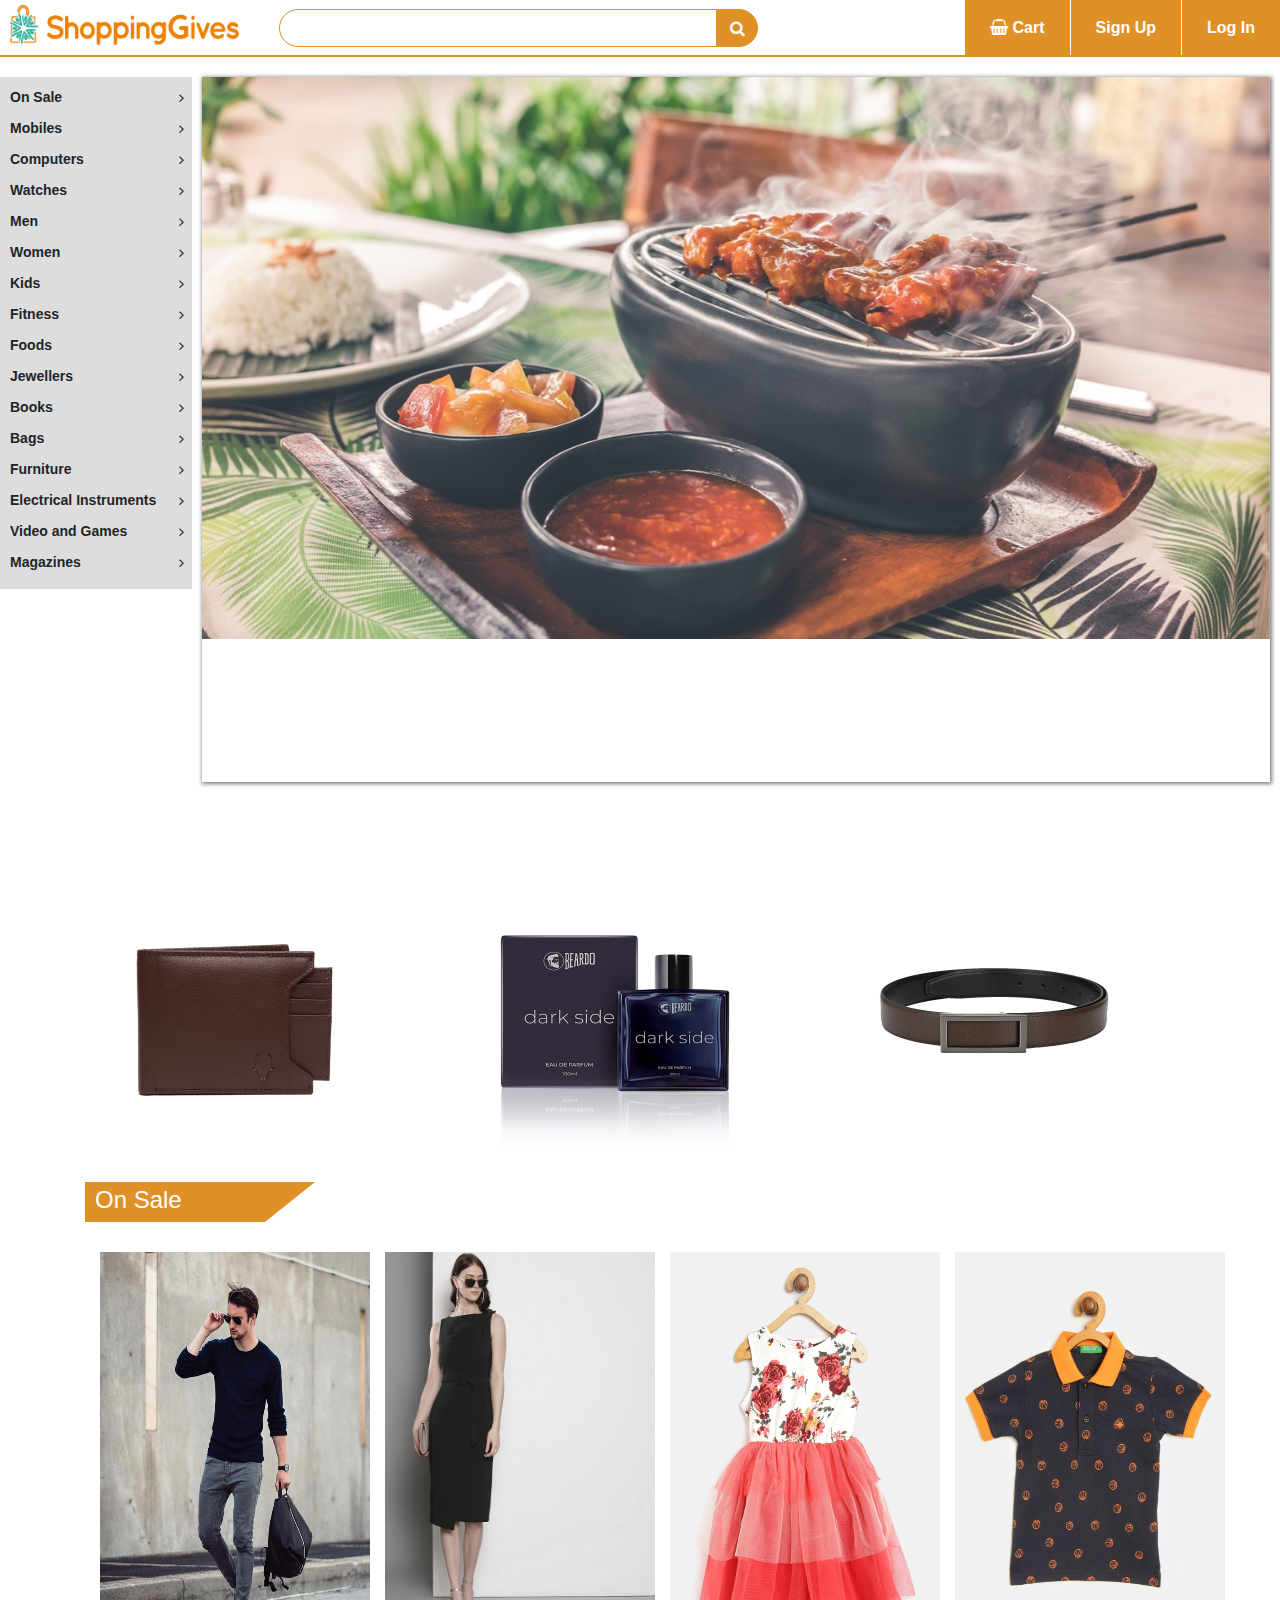
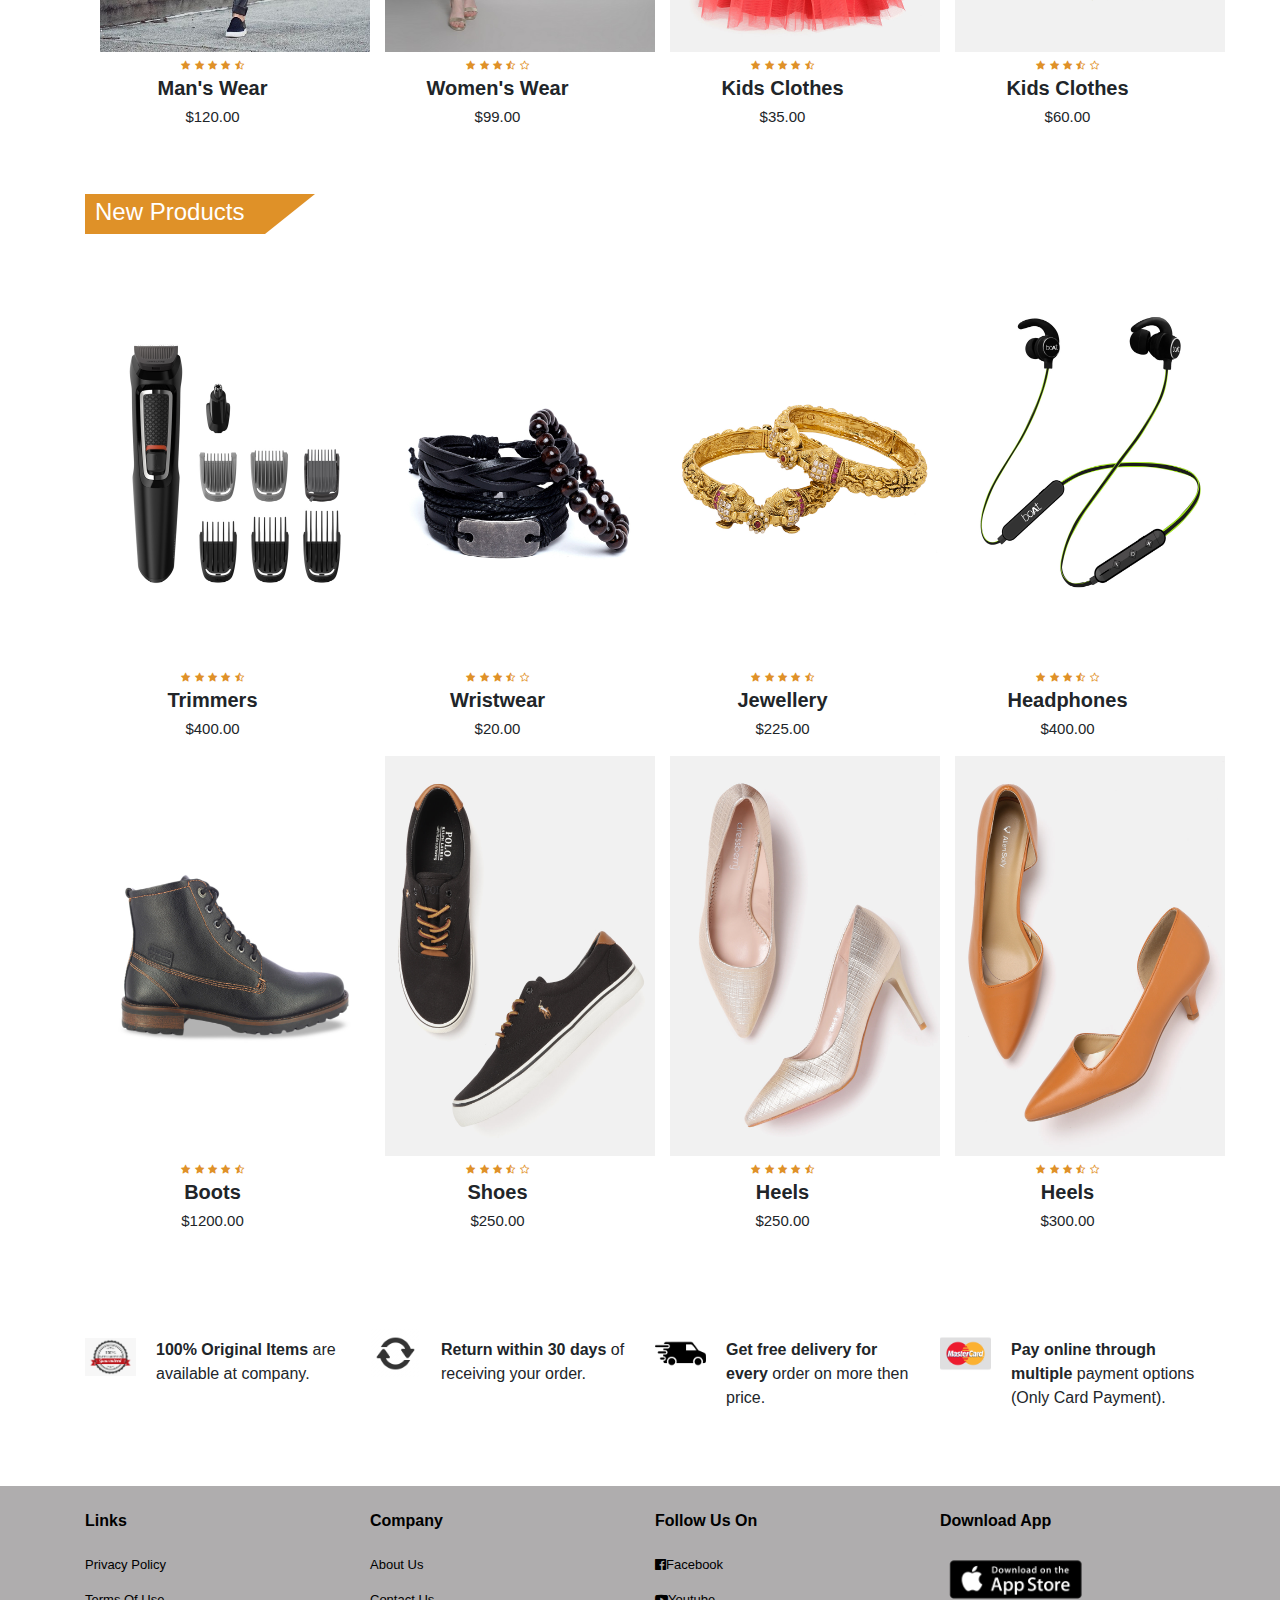
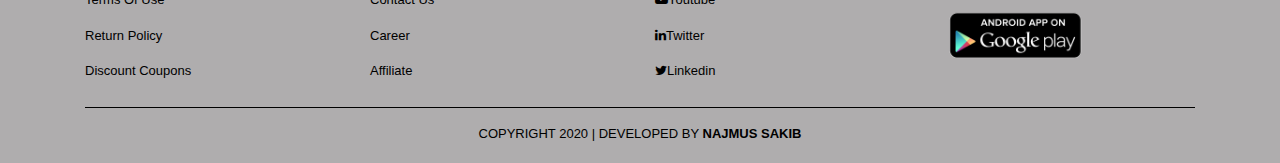
<file: index.html>
<!DOCTYPE html>
<html lang="en">
<head>
   <!-- Required Meta Tags -->
    <meta charset="UTF-8">
    <meta http-equiv="X-UA-Compatible" content="ie=edge">
    <meta name="viweport" content="width=device-width, initial-scale=1.0">
   <!-- title -->
    <title>E-Commerce Site</title>
   <!-- CSS -->
   <link rel="stylesheet" href="style.css">
   <link rel="stylesheet" href="https://stackpath.bootstrapcdn.com/bootstrap/4.4.1/css/bootstrap.min.css" integrity="sha384-Vkoo8x4CGsO3+Hhxv8T/Q5PaXtkKtu6ug5TOeNV6gBiFeWPGFN9MuhOf23Q9Ifjh" crossorigin="anonymous">
   <link rel="stylesheet" href="https://stackpath.bootstrapcdn.com/font-awesome/4.7.0/css/font-awesome.min.css">
</head>
<body>
<!-- Start Header Section -->
<div class="top-nav-bar">
    <div class="search-box">
       <i class="fa fa-bars" id="menu-btn" onclick="openmenu()"></i>
       <i class="fa fa-times" id="close-btn" onclick="closemenu()"></i>
        <img src="img/sho.png" alt="logo" class="logo">
        <input type="text" class="form-control">
        <span class="input-group-text"><i class="fa fa-search"></i></span>
    </div>
    <div class="menu-bar">
        <ul>
            <li><a href="#"><i class="fa fa-shopping-basket"></i>Cart</a></li>
            <li><a href="#">Sign Up</a></li>
            <li><a href="#">Log In</a></li>
        </ul>
    </div>
</div>

<section class="header">
    <div class="side-menu" id="side-menu">
        <ul>
            <li>On Sale<i class="fa fa-angle-right"></i>
            <ul>
                <li>Sub Menu-1</li>
                <li>Sub Menu-1</li>
                <li>Sub Menu-1</li>
                <li>Sub Menu-1</li>
            </ul>
            </li>
            <li>Mobiles<i class="fa fa-angle-right"></i>
            <ul>
                <li>Sub Menu-2</li>
                <li>Sub Menu-2</li>
                <li>Sub Menu-2</li>
                <li>Sub Menu-2</li>
                <li>Sub Menu-2</li>
                <li>Sub Menu-2</li>
                <li>Sub Menu-2</li>
                <li>Sub Menu-2</li>
                <li>Sub Menu-2</li>
                <li>Sub Menu-2</li>
                <li>Sub Menu-2</li>
                <li>Sub Menu-2</li>
                <li>Sub Menu-2</li>
                <li>Sub Menu-2</li>
                <li>Sub Menu-2</li>
            </ul>
            </li>
            <li>Computers<i class="fa fa-angle-right"></i>
            <ul>
                <li>Sub Menu-3</li>
                <li>Sub Menu-3</li>
                <li>Sub Menu-3</li>
                <li>Sub Menu-3</li>
                <li>Sub Menu-3</li>
                <li>Sub Menu-3</li>
                <li>Sub Menu-3</li>
                <li>Sub Menu-3</li>
                <li>Sub Menu-3</li>
                <li>Sub Menu-3</li>
                <li>Sub Menu-3</li>
            </ul>
            </li>
            <li>Watches<i class="fa fa-angle-right"></i>
            <ul>
                <li>Sub Menu-4</li>
                <li>Sub Menu-4</li>
                <li>Sub Menu-4</li>
                <li>Sub Menu-4</li>
                <li>Sub Menu-4</li>
                <li>Sub Menu-4</li>
                <li>Sub Menu-4</li>
                <li>Sub Menu-4</li>
                <li>Sub Menu-4</li>
                <li>Sub Menu-4</li>
                <li>Sub Menu-4</li>
                <li>Sub Menu-4</li>
            </ul>
            </li>
            <li>Men<i class="fa fa-angle-right"></i>
            <ul>
                <li>Sub Menu-5</li>
                <li>Sub Menu-5</li>
                <li>Sub Menu-5</li>
                <li>Sub Menu-5</li>
                <li>Sub Menu-5</li>
                <li>Sub Menu-5</li>
            </ul>
            </li>
            <li>Women<i class="fa fa-angle-right"></i>
            <ul>
                <li>Sub Menu-6</li>
                <li>Sub Menu-6</li>
                <li>Sub Menu-6</li>
                <li>Sub Menu-6</li>
                <li>Sub Menu-6</li>
            </ul>
            </li>
            <li>Kids<i class="fa fa-angle-right"></i>
            <ul>
                <li>Sub Menu-7</li>
                <li>Sub Menu-7</li>
                <li>Sub Menu-7</li>
                <li>Sub Menu-7</li>
                <li>Sub Menu-7</li>
                <li>Sub Menu-7</li>
                <li>Sub Menu-7</li>
                <li>Sub Menu-7</li>
                <li>Sub Menu-7</li>
                <li>Sub Menu-7</li>
                <li>Sub Menu-7</li>
                <li>Sub Menu-7</li>
                <li>Sub Menu-7</li>
                <li>Sub Menu-7</li>
                <li>Sub Menu-7</li>
            </ul>
            </li>
             <li>Fitness<i class="fa fa-angle-right"></i>
            <ul>
                <li>Sub Menu-8</li>
                <li>Sub Menu-8</li>
                <li>Sub Menu-8</li>
            </ul>
            </li>
             <li>Foods<i class="fa fa-angle-right"></i>
            <ul>
                <li>Sub Menu-9</li>
                <li>Sub Menu-9</li>
                <li>Sub Menu-9</li>
                <li>Sub Menu-9</li>
                <li>Sub Menu-9</li>
                <li>Sub Menu-9</li>
                <li>Sub Menu-9</li>
                <li>Sub Menu-9</li>
            </ul>
            </li>
            <li>Jewellers<i class="fa fa-angle-right"></i>
            <ul>
                <li>Sub Menu-10</li>
                <li>Sub Menu-10</li>
                <li>Sub Menu-10</li>
                <li>Sub Menu-10</li>
                <li>Sub Menu-10</li>
                <li>Sub Menu-10</li>
            </ul>
            </li>
            <li>Books<i class="fa fa-angle-right"></i>
            <ul>
                <li>Sub Menu-11</li>
                <li>Sub Menu-11</li>
                <li>Sub Menu-11</li>
                <li>Sub Menu-11</li>
            </ul>
            </li>
            <li>Bags<i class="fa fa-angle-right"></i>
            <ul>
                <li>Sub Menu-12</li>
                <li>Sub Menu-12</li>
                <li>Sub Menu-12</li>
                <li>Sub Menu-12</li>
            </ul>
            </li>
            <li>Furniture<i class="fa fa-angle-right"></i>
            <ul>
                <li>Sub Menu-13</li>
                <li>Sub Menu-13</li>
                <li>Sub Menu-13</li>
                <li>Sub Menu-13</li>
                <li>Sub Menu-13</li>
                <li>Sub Menu-13</li>
                <li>Sub Menu-13</li>
                <li>Sub Menu-13</li>
                <li>Sub Menu-13</li>
                <li>Sub Menu-13</li>
                <li>Sub Menu-13</li>
                <li>Sub Menu-13</li>
            </ul>
            </li>
            <li>Electrical Instruments<i class="fa fa-angle-right"></i>
            <ul>
                <li>Sub Menu-14</li>
                <li>Sub Menu-14</li>
                <li>Sub Menu-14</li>
                <li>Sub Menu-14</li>
                <li>Sub Menu-14</li>
                <li>Sub Menu-14</li>
                <li>Sub Menu-14</li>
                <li>Sub Menu-14</li>
            </ul>
            </li>
             <li>Video and Games<i class="fa fa-angle-right"></i>
            <ul>
                <li>Sub Menu-15</li>
                <li>Sub Menu-15</li>
                <li>Sub Menu-15</li>
                <li>Sub Menu-15</li>
            </ul>
            </li>
             <li>Magazines<i class="fa fa-angle-right"></i>
            <ul>
                <li>Sub Menu-16</li>
                <li>Sub Menu-16</li>
                <li>Sub Menu-16</li>
                <li>Sub Menu-16</li>
            </ul>
            </li>
        </ul>
    </div>
    <div class="slider">
        <div id="slider" class="carousel slide carousel-fade" data-ride="carousel">
          <div class="carousel-inner">
           <div class="carousel-item active">
            <img src="img/11.jpg" class="d-block w-100">
           </div>
           <div class="carousel-item">
             <img src="img/22.jpg" class="d-block w-100">
           </div>
           <div class="carousel-item">
            <img src="img/33.jpg" class="d-block w-100">
           </div>
           <div class="carousel-item">
            <img src="img/44.jpg" class="d-block w-100">
           </div>
         </div>
         <ol class="carousel-indicators">
           <li data-target="#slider" data-slide-to="0" class="active"></li>
           <li data-target="#slider" data-slide-to="1"></li>
           <li data-target="#slider" data-slide-to="2"></li>
           <li data-target="#slider" data-slide-to="3"></li>
         </ol>
      </div>
    </div>
</section>

<!-- featured-categories Section -->

<section class="featured-categories">
    <div class="container">
        <div class="row">
            <div class="col-md-4">
                <img src="pro/j1.jpg" alt="22">
            </div>
            <div class="col-md-4">
                <img src="pro/j6.jpg" alt="16">
            </div>
            <div class="col-md-4">
                <img src="pro/j3.jpg" alt="23">
            </div>
        </div>
    </div>
</section>

<!-- on-sale -->

<section class="on-sale">
    <div class="container">
        <div class="title-box">
            <h1>On Sale</h1>
        </div>
        <div class="row">
            <div class="col-md-3">
                <div class="product-top">
                    <a href="product.html"><img src="pro/j24.jpg" alt=""></a>
                    <div class="overlay-right">
                        <button class="button btn btn-secondary" title="Quick Shop"><i class="fa fa-eye"></i></button>
                        <button class="button btn btn-secondary" title="Add to wishlist"><i class="fa fa-heart-o"></i></button>
                        <button class="button btn btn-secondary" title="Add to cart"><i class="fa fa-shopping-cart"></i></button>
                    </div>
                </div>
                <div class="product-bottom text-center">
                    <i class="fa fa-star"></i>
                    <i class="fa fa-star"></i>
                    <i class="fa fa-star"></i>
                    <i class="fa fa-star"></i>
                    <i class="fa fa-star-half-o"></i>
                    <h3>Man's Wear</h3>
                    <h5>$120.00</h5>
                </div>
            </div>
            <div class="col-md-3">
                <div class="product-top">
                     <a href="product.html"><img src="pro/j16.jpg" alt=""></a>
                    <div class="overlay-right">
                        <button class="button btn btn-secondary" title="Quick Shop"><i class="fa fa-eye"></i></button>
                        <button class="button btn btn-secondary" title="Add to wishlist"><i class="fa fa-heart-o"></i></button>
                        <button class="button btn btn-secondary" title="Add to cart"><i class="fa fa-shopping-cart"></i></button>
                    </div>
                </div>
                <div class="product-bottom text-center">
                    <i class="fa fa-star"></i>
                    <i class="fa fa-star"></i>
                    <i class="fa fa-star"></i>
                    <i class="fa fa-star-half-o"></i>
                    <i class="fa fa-star-o"></i>
                    <h3>Women's Wear</h3>
                    <h5>$99.00</h5>
                </div>
            </div>
            <div class="col-md-3">
                <div class="product-top">
                     <a href="product.html"><img src="pro/j19.jpg" alt=""></a>
                    <div class="overlay-right">
                        <button class="button btn btn-secondary" title="Quick Shop"><i class="fa fa-eye"></i></button>
                        <button class="button btn btn-secondary" title="Add to wishlist"><i class="fa fa-heart-o"></i></button>
                        <button class="button btn btn-secondary" title="Add to cart"><i class="fa fa-shopping-cart"></i></button>
                    </div>
                </div>
                <div class="product-bottom text-center">
                    <i class="fa fa-star"></i>
                    <i class="fa fa-star"></i>
                    <i class="fa fa-star"></i>
                    <i class="fa fa-star"></i>
                    <i class="fa fa-star-half-o"></i>
                    <h3>Kids Clothes</h3>
                    <h5>$35.00</h5>
                </div>
            </div>
            <div class="col-md-3">
                <div class="product-top">
                     <a href="product.html"><img src="pro/j20.jpg" alt=""></a>
                    <div class="overlay-right">
                        <button class="button btn btn-secondary" title="Quick Shop"><i class="fa fa-eye"></i></button>
                        <button class="button btn btn-secondary" title="Add to wishlist"><i class="fa fa-heart-o"></i></button>
                        <button class="button btn btn-secondary" title="Add to cart"><i class="fa fa-shopping-cart"></i></button>
                    </div>
                </div>
                <div class="product-bottom text-center">
                    <i class="fa fa-star"></i>
                    <i class="fa fa-star"></i>
                    <i class="fa fa-star"></i>
                    <i class="fa fa-star-half-o"></i>
                    <i class="fa fa-star-o"></i>
                    <h3>Kids Clothes</h3>
                    <h5>$60.00</h5>
                </div>
            </div>
        </div>
    </div>
</section>

<!-- new product -->

<div class="new-product">
    <div class="container">
        <div class="title-box">
            <h1>New Products</h1>
        </div>
        <div class="row">
            <div class="col-md-3">
                <div class="product-top">
                    <img src="pro/j7.jpg" alt="">
                    <div class="overlay-right">
                        <button class="button btn btn-secondary" title="Quick Shop"><i class="fa fa-eye"></i></button>
                        <button class="button btn btn-secondary" title="Add to wishlist"><i class="fa fa-heart-o"></i></button>
                        <button class="button btn btn-secondary" title="Add to cart"><i class="fa fa-shopping-cart"></i></button>
                    </div>
                </div>
                <div class="product-bottom text-center">
                    <i class="fa fa-star"></i>
                    <i class="fa fa-star"></i>
                    <i class="fa fa-star"></i>
                    <i class="fa fa-star"></i>
                    <i class="fa fa-star-half-o"></i>
                    <h3>Trimmers</h3>
                    <h5>$400.00</h5>
                </div>
            </div>
            <div class="col-md-3">
                <div class="product-top">
                    <img src="pro/j8.jpg" alt="">
                    <div class="overlay-right">
                        <button class="button btn btn-secondary" title="Quick Shop"><i class="fa fa-eye"></i></button>
                        <button class="button btn btn-secondary" title="Add to wishlist"><i class="fa fa-heart-o"></i></button>
                        <button class="button btn btn-secondary" title="Add to cart"><i class="fa fa-shopping-cart"></i></button>
                    </div>
                </div>
                <div class="product-bottom text-center">
                    <i class="fa fa-star"></i>
                    <i class="fa fa-star"></i>
                    <i class="fa fa-star"></i>
                    <i class="fa fa-star-half-o"></i>
                    <i class="fa fa-star-o"></i>
                    <h3>Wristwear</h3>
                    <h5>$20.00</h5>
                </div>
            </div>
            <div class="col-md-3">
                <div class="product-top">
                    <img src="pro/j18.jpg" alt="">
                    <div class="overlay-right">
                        <button class="button btn btn-secondary" title="Quick Shop"><i class="fa fa-eye"></i></button>
                        <button class="button btn btn-secondary" title="Add to wishlist"><i class="fa fa-heart-o"></i></button>
                        <button class="button btn btn-secondary" title="Add to cart"><i class="fa fa-shopping-cart"></i></button>
                    </div>
                </div>
                <div class="product-bottom text-center">
                    <i class="fa fa-star"></i>
                    <i class="fa fa-star"></i>
                    <i class="fa fa-star"></i>
                    <i class="fa fa-star"></i>
                    <i class="fa fa-star-half-o"></i>
                    <h3>Jewellery</h3>
                    <h5>$225.00</h5>
                </div>
            </div>
            <div class="col-md-3">
                <div class="product-top">
                    <img src="pro/j9.jpg" alt="">
                    <div class="overlay-right">
                        <button class="button btn btn-secondary" title="Quick Shop"><i class="fa fa-eye"></i></button>
                        <button class="button btn btn-secondary" title="Add to wishlist"><i class="fa fa-heart-o"></i></button>
                        <button class="button btn btn-secondary" title="Add to cart"><i class="fa fa-shopping-cart"></i></button>
                    </div>
                </div>
                <div class="product-bottom text-center">
                    <i class="fa fa-star"></i>
                    <i class="fa fa-star"></i>
                    <i class="fa fa-star"></i>
                    <i class="fa fa-star-half-o"></i>
                    <i class="fa fa-star-o"></i>
                    <h3>Headphones</h3>
                    <h5>$400.00</h5>
                </div>
            </div>
            
            <div class="col-md-3">
                <div class="product-top">
                    <img src="pro/j12.jpg" alt="">
                    <div class="overlay-right">
                        <button class="button btn btn-secondary" title="Quick Shop"><i class="fa fa-eye"></i></button>
                        <button class="button btn btn-secondary" title="Add to wishlist"><i class="fa fa-heart-o"></i></button>
                        <button class="button btn btn-secondary" title="Add to cart"><i class="fa fa-shopping-cart"></i></button>
                    </div>
                </div>
                <div class="product-bottom text-center">
                    <i class="fa fa-star"></i>
                    <i class="fa fa-star"></i>
                    <i class="fa fa-star"></i>
                    <i class="fa fa-star"></i>
                    <i class="fa fa-star-half-o"></i>
                    <h3>Boots</h3>
                    <h5>$1200.00</h5>
                </div>
            </div>
            <div class="col-md-3">
                <div class="product-top">
                    <img src="pro/j13.jpg" alt="">
                    <div class="overlay-right">
                        <button class="button btn btn-secondary" title="Quick Shop"><i class="fa fa-eye"></i></button>
                        <button class="button btn btn-secondary" title="Add to wishlist"><i class="fa fa-heart-o"></i></button>
                        <button class="button btn btn-secondary" title="Add to cart"><i class="fa fa-shopping-cart"></i></button>
                    </div>
                </div>
                <div class="product-bottom text-center">
                    <i class="fa fa-star"></i>
                    <i class="fa fa-star"></i>
                    <i class="fa fa-star"></i>
                    <i class="fa fa-star-half-o"></i>
                    <i class="fa fa-star-o"></i>
                    <h3>Shoes</h3>
                    <h5>$250.00</h5>
                </div>
            </div>
            <div class="col-md-3">
                <div class="product-top">
                    <img src="pro/j14.jpg" alt="">
                    <div class="overlay-right">
                        <button class="button btn btn-secondary" title="Quick Shop"><i class="fa fa-eye"></i></button>
                        <button class="button btn btn-secondary" title="Add to wishlist"><i class="fa fa-heart-o"></i></button>
                        <button class="button btn btn-secondary" title="Add to cart"><i class="fa fa-shopping-cart"></i></button>
                    </div>
                </div>
                <div class="product-bottom text-center">
                    <i class="fa fa-star"></i>
                    <i class="fa fa-star"></i>
                    <i class="fa fa-star"></i>
                    <i class="fa fa-star"></i>
                    <i class="fa fa-star-half-o"></i>
                    <h3>Heels</h3>
                    <h5>$250.00</h5>
                </div>
            </div>
            <div class="col-md-3">
                <div class="product-top">
                    <img src="pro/j15.jpg" alt="">
                    <div class="overlay-right">
                        <button class="button btn btn-secondary" title="Quick Shop"><i class="fa fa-eye"></i></button>
                        <button class="button btn btn-secondary" title="Add to wishlist"><i class="fa fa-heart-o"></i></button>
                        <button class="button btn btn-secondary" title="Add to cart"><i class="fa fa-shopping-cart"></i></button>
                    </div>
                </div>
                <div class="product-bottom text-center">
                    <i class="fa fa-star"></i>
                    <i class="fa fa-star"></i>
                    <i class="fa fa-star"></i>
                    <i class="fa fa-star-half-o"></i>
                    <i class="fa fa-star-o"></i>
                    <h3>Heels</h3>
                    <h5>$300.00</h5>
                </div>
            </div>
        </div>
    </div>
</div>

<!-- Website-features -->

<section class="features">
    <div class="container">
        <div class="row">
            <div class="col-md-3 feature-box">
                <img src="img/satisfaction.png" alt="sa" class="fist-pic">
                <div class="feature-text">
                <p><b>100% Original Items</b> are available at company.</p>
                </div>
            </div>
            <div class="col-md-3 feature-box">
                <img src="img/return.png" alt="sa">
                <div class="feature-text">
                <p><b>Return within 30 days</b> of receiving your order.</p>
                </div>
            </div>
            <div class="col-md-3 feature-box">
                <img src="img/deli.png" alt="sa">
                <div class="feature-text">
                <p><b>Get free delivery for every</b> order on more then price.</p>
                </div>
            </div>
            <div class="col-md-3 feature-box">
                <img src="img/mcard.png" alt="sa">
                <div class="feature-text">
                <p><b>Pay online through multiple</b> payment options (Only Card Payment).</p>
                </div>
            </div>
        </div>
    </div>
</section>

<!-- START footer SECTION -->
<section class="footer">
    <div class="container tex-center">
        <div class="row">
            <div class="col-md-3">
                <h2>Links</h2>
                <p>Privacy Policy</p>
                <p>Terms Of Use</p>
                <p>Return Policy</p>
                <p>Discount Coupons</p>
            </div>
            <div class="col-md-3">
                <h2>Company</h2>
                <p>About Us</p>
                <p>Contact Us</p>
                <p>Career</p>
                <p>Affiliate</p>
            </div>
            <div class="col-md-3">
                <h2>Follow Us On</h2>
                <p><i class="fa fa-facebook-official"></i>Facebook</p>
                <p><i class="fa fa-youtube-play"></i>Youtube</p>
                <p><i class="fa fa-linkedin"></i>Twitter</p>
                <p><i class="fa fa-twitter"></i>Linkedin</p>
            </div>
            <div class="col-md-3 footer-img">
                <h2>Download App</h2>
                <img src="img/play.png" alt="play">
            </div>
        </div>
        <hr>
        <p class="copyright">COPYRIGHT 2020 | DEVELOPED BY <b>NAJMUS SAKIB</b></p>
    </div>
</section>

<!-- END footer SECTION -->

<!-- Js Scripts -->
<script src="https://code.jquery.com/jquery-3.4.1.slim.min.js" integrity="sha384-J6qa4849blE2+poT4WnyKhv5vZF5SrPo0iEjwBvKU7imGFAV0wwj1yYfoRSJoZ+n" crossorigin="anonymous"></script>
<script src="https://cdn.jsdelivr.net/npm/popper.js@1.16.0/dist/umd/popper.min.js" integrity="sha384-Q6E9RHvbIyZFJoft+2mJbHaEWldlvI9IOYy5n3zV9zzTtmI3UksdQRVvoxMfooAo" crossorigin="anonymous"></script>
<script src="https://stackpath.bootstrapcdn.com/bootstrap/4.4.1/js/bootstrap.min.js" integrity="sha384-wfSDF2E50Y2D1uUdj0O3uMBJnjuUD4Ih7YwaYd1iqfktj0Uod8GCExl3Og8ifwB6" crossorigin="anonymous"></script>

<script>
    function openmenu() {
    document.getElementById("side-menu").style.display="block";
    document.getElementById("menu-btn").style.display="none";
    document.getElementById("close-btn").style.display="block";
    }
</script>
<script>
    function closemenu() {
    document.getElementById("side-menu").style.display="none";
    document.getElementById("menu-btn").style.display="block";
    document.getElementById("close-btn").style.display="none";
    }
</script>
</body>
</html>
</file>
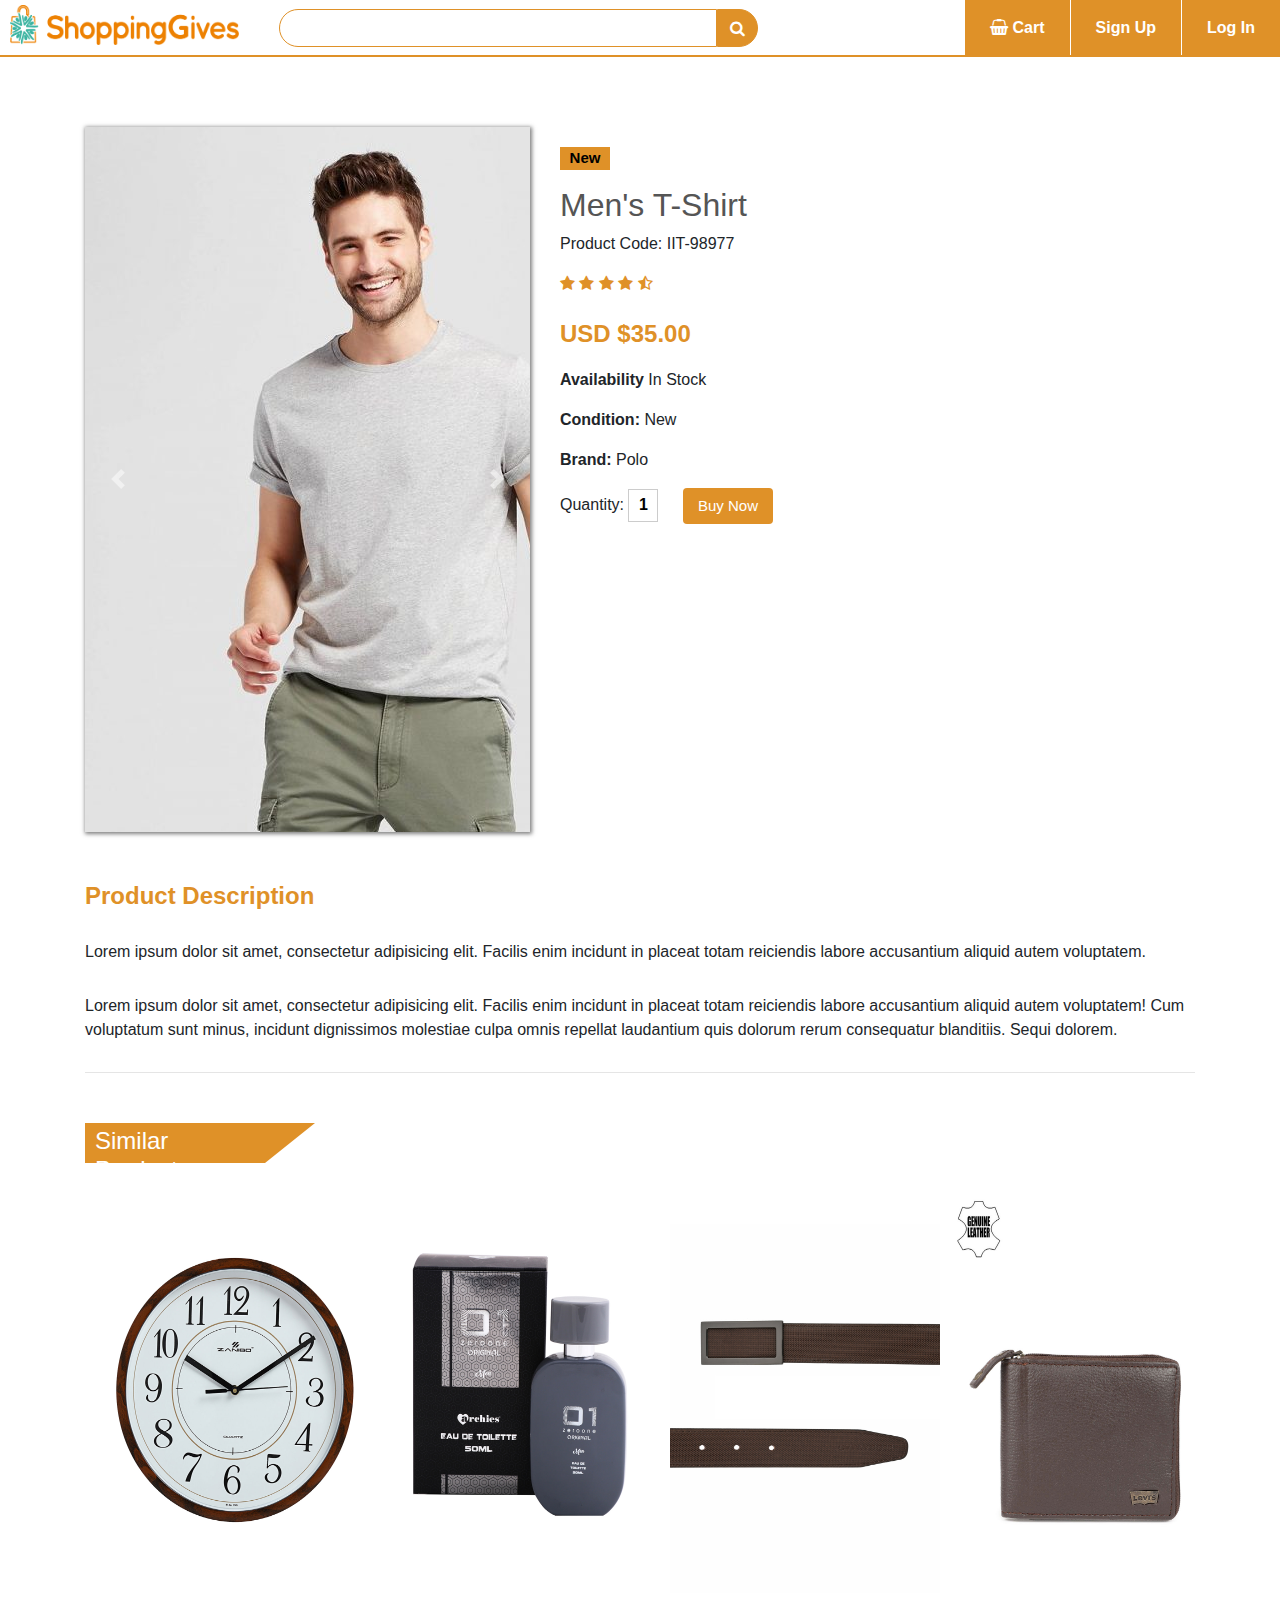
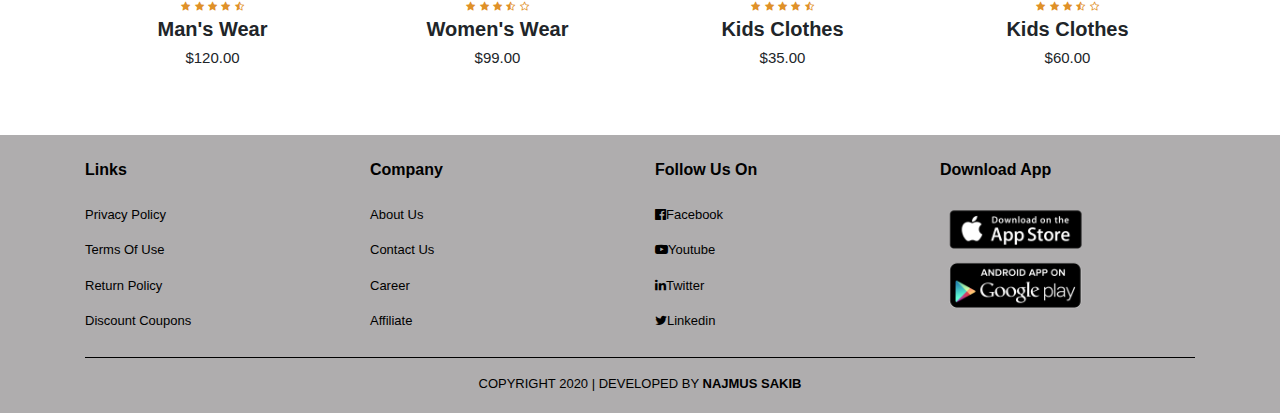
<file: product.html>
<html lang="en">
<head>
   <!-- Required Meta Tags -->
    <meta charset="UTF-8">
    <meta http-equiv="X-UA-Compatible" content="ie=edge">
    <meta name="viweport" content="width=device-width, initial-scale=1.0">
   <!-- title -->
    <title>E-Commerce Site Single Product</title>
   <!-- CSS -->
   <link rel="stylesheet" href="style.css">
   <link rel="stylesheet" href="https://stackpath.bootstrapcdn.com/bootstrap/4.4.1/css/bootstrap.min.css" integrity="sha384-Vkoo8x4CGsO3+Hhxv8T/Q5PaXtkKtu6ug5TOeNV6gBiFeWPGFN9MuhOf23Q9Ifjh" crossorigin="anonymous">
   <link rel="stylesheet" href="https://stackpath.bootstrapcdn.com/font-awesome/4.7.0/css/font-awesome.min.css">
</head>
<body>
<!-- Start Header Section -->
<div class="top-nav-bar">
    <div class="search-box">
       <i class="fa fa-bars" id="menu-btn" onclick="openmenu()"></i>
       <i class="fa fa-times" id="close-btn" onclick="closemenu()"></i>
        <a href="index.html"><img src="img/sho.png" alt="logo" class="logo"></a>
        <input type="text" class="form-control">
        <span class="input-group-text"><i class="fa fa-search"></i></span>
    </div>
    <div class="menu-bar">
        <ul>
            <li><a href="#"><i class="fa fa-shopping-basket"></i>Cart</a></li>
            <li><a href="#">Sign Up</a></li>
            <li><a href="#">Log In</a></li>
        </ul>
    </div>
</div>
<!-- SINGLE PRODUCT -->

<section class="single-product">
    <div class="container">
        <div class="row">
            <div class="col-md-5">
             <div id="product-slider" class="carousel slide carousel-fade" data-ride="carousel">
              <div class="carousel-inner">
               <div class="carousel-item active">
                <img src="Media/Products/p1.jpg" class="d-block">
               </div>
               <div class="carousel-item">
                 <img src="Media/Products/p2.jpg" class="d-block">
               </div>
               <div class="carousel-item">
                <img src="Media/Products/p3.jpg" class="d-block">
               </div>
              <a class="carousel-control-prev" href="#product-slider" role="button" data-slide="prev">
              <span class="carousel-control-prev-icon" aria-hidden="true"></span>
              <span class="sr-only">Previous</span>
             </a>
             <a class="carousel-control-next" href="#product-slider" role="button"           data-slide="next">
              <span class="carousel-control-next-icon" aria-hidden="true"></span>
              <span class="sr-only">Next</span>
            </a>
           </div>
          </div>
         </div>
         <div class="col-md-7">
             <p class="new-arivel text-center">New</p>
             <h2>Men's T-Shirt</h2>
             <p>Product Code: IIT-98977</p>
             <i class="fa fa-star"></i>
             <i class="fa fa-star"></i>
             <i class="fa fa-star"></i>
             <i class="fa fa-star"></i>
             <i class="fa fa-star-half-o"></i>
             <p class="price">USD $35.00</p>
             <p><b>Availability</b> In Stock</p>
             <p><b>Condition:</b> New</p>
             <p><b>Brand:</b> Polo</p>
             <label>Quantity:</label>
             <input type="text" value="1">
             <button type="button" class="btn btn-bye-now">Buy Now</button>
         </div>
        </div>
    </div>
</section>


<section class="product-description">
    <div class="container">
        <h6>Product Description</h6>
        <p>Lorem ipsum dolor sit amet, consectetur adipisicing elit. Facilis enim incidunt in placeat totam reiciendis labore accusantium aliquid autem voluptatem.</p>
        <p>Lorem ipsum dolor sit amet, consectetur adipisicing elit. Facilis enim incidunt in placeat totam reiciendis labore accusantium aliquid autem voluptatem! Cum voluptatum sunt minus, incidunt dignissimos molestiae culpa omnis repellat laudantium quis dolorum rerum consequatur blanditiis. Sequi dolorem.</p>
        <hr>
    </div>
    <div class="container last-product">
        <div class="title-box">
            <h1>Similar Product</h1>
        </div>
        <div class="row">
            <div class="col-md-3">
                <div class="product-top">
                    <img src="pro/j21.jpg" alt="">
                    <div class="overlay-right">
                        <button class="button btn btn-secondary" title="Quick Shop"><i class="fa fa-eye"></i></button>
                        <button class="button btn btn-secondary" title="Add to wishlist"><i class="fa fa-heart-o"></i></button>
                        <button class="button btn btn-secondary" title="Add to cart"><i class="fa fa-shopping-cart"></i></button>
                    </div>
                </div>
                <div class="product-bottom text-center">
                    <i class="fa fa-star"></i>
                    <i class="fa fa-star"></i>
                    <i class="fa fa-star"></i>
                    <i class="fa fa-star"></i>
                    <i class="fa fa-star-half-o"></i>
                    <h3>Man's Wear</h3>
                    <h5>$120.00</h5>
                </div>
            </div>
            <div class="col-md-3">
                <div class="product-top">
                    <img src="pro/j5.jpg" alt="">
                    <div class="overlay-right">
                        <button class="button btn btn-secondary" title="Quick Shop"><i class="fa fa-eye"></i></button>
                        <button class="button btn btn-secondary" title="Add to wishlist"><i class="fa fa-heart-o"></i></button>
                        <button class="button btn btn-secondary" title="Add to cart"><i class="fa fa-shopping-cart"></i></button>
                    </div>
                </div>
                <div class="product-bottom text-center">
                    <i class="fa fa-star"></i>
                    <i class="fa fa-star"></i>
                    <i class="fa fa-star"></i>
                    <i class="fa fa-star-half-o"></i>
                    <i class="fa fa-star-o"></i>
                    <h3>Women's Wear</h3>
                    <h5>$99.00</h5>
                </div>
            </div>
            <div class="col-md-3">
                <div class="product-top">
                    <img src="pro/j4.jpg" alt="">
                    <div class="overlay-right">
                        <button class="button btn btn-secondary" title="Quick Shop"><i class="fa fa-eye"></i></button>
                        <button class="button btn btn-secondary" title="Add to wishlist"><i class="fa fa-heart-o"></i></button>
                        <button class="button btn btn-secondary" title="Add to cart"><i class="fa fa-shopping-cart"></i></button>
                    </div>
                </div>
                <div class="product-bottom text-center">
                    <i class="fa fa-star"></i>
                    <i class="fa fa-star"></i>
                    <i class="fa fa-star"></i>
                    <i class="fa fa-star"></i>
                    <i class="fa fa-star-half-o"></i>
                    <h3>Kids Clothes</h3>
                    <h5>$35.00</h5>
                </div>
            </div>
            <div class="col-md-3">
                <div class="product-top">
                    <img src="pro/j2.jpg" alt="">
                    <div class="overlay-right">
                        <button class="button btn btn-secondary" title="Quick Shop"><i class="fa fa-eye"></i></button>
                        <button class="button btn btn-secondary" title="Add to wishlist"><i class="fa fa-heart-o"></i></button>
                        <button class="button btn btn-secondary" title="Add to cart"><i class="fa fa-shopping-cart"></i></button>
                    </div>
                </div>
                <div class="product-bottom text-center">
                    <i class="fa fa-star"></i>
                    <i class="fa fa-star"></i>
                    <i class="fa fa-star"></i>
                    <i class="fa fa-star-half-o"></i>
                    <i class="fa fa-star-o"></i>
                    <h3>Kids Clothes</h3>
                    <h5>$60.00</h5>
                </div>
            </div>
        </div>
    </div>
</section>

<!-- footer -->
<section class="footer">
    <div class="container tex-center">
        <div class="row">
            <div class="col-md-3">
                <h2>Links</h2>
                <p>Privacy Policy</p>
                <p>Terms Of Use</p>
                <p>Return Policy</p>
                <p>Discount Coupons</p>
            </div>
            <div class="col-md-3">
                <h2>Company</h2>
                <p>About Us</p>
                <p>Contact Us</p>
                <p>Career</p>
                <p>Affiliate</p>
            </div>
            <div class="col-md-3">
                <h2>Follow Us On</h2>
                <p><i class="fa fa-facebook-official"></i>Facebook</p>
                <p><i class="fa fa-youtube-play"></i>Youtube</p>
                <p><i class="fa fa-linkedin"></i>Twitter</p>
                <p><i class="fa fa-twitter"></i>Linkedin</p>
            </div>
            <div class="col-md-3 footer-img">
                <h2>Download App</h2>
                <img src="img/play.png" alt="play">
            </div>
        </div>
        <hr>
        <p class="copyright">COPYRIGHT 2020 | DEVELOPED BY <b>NAJMUS SAKIB</b></p>
    </div>
</section>







<!-- Js Scripts -->
<script src="https://code.jquery.com/jquery-3.4.1.slim.min.js" integrity="sha384-J6qa4849blE2+poT4WnyKhv5vZF5SrPo0iEjwBvKU7imGFAV0wwj1yYfoRSJoZ+n" crossorigin="anonymous"></script>
<script src="https://cdn.jsdelivr.net/npm/popper.js@1.16.0/dist/umd/popper.min.js" integrity="sha384-Q6E9RHvbIyZFJoft+2mJbHaEWldlvI9IOYy5n3zV9zzTtmI3UksdQRVvoxMfooAo" crossorigin="anonymous"></script>
<script src="https://stackpath.bootstrapcdn.com/bootstrap/4.4.1/js/bootstrap.min.js" integrity="sha384-wfSDF2E50Y2D1uUdj0O3uMBJnjuUD4Ih7YwaYd1iqfktj0Uod8GCExl3Og8ifwB6" crossorigin="anonymous"></script>

<script>
    function openmenu() {
    document.getElementById("side-menu").style.display="block";
    document.getElementById("menu-btn").style.display="none";
    document.getElementById("close-btn").style.display="block";
    }
</script>
<script>
    function closemenu() {
    document.getElementById("side-menu").style.display="none";
    document.getElementById("menu-btn").style.display="block";
    document.getElementById("close-btn").style.display="none";
    }
</script>
</body>
</html>
</file>
<file: style.css>
* {
    margin: 0;
    padding: 0;
}

body {
    background-color: #DF9128;
    font-family: sans-serif;
}

.top-nav-bar {
    height: 57px;
    top: 0;
    position: sticky;
    background: #fff;
    margin-bottom: 20px;
    border-bottom: 2px solid #DF9128;
    z-index: 2;
    
}

.logo {
    height: 40px;
    margin: 5px 10px;
}

.form-control {
    margin-top: 9px;
    margin-left: 30px;
    border: 1px solid #DF9128 !important;
    border-top-left-radius: 20px !important;
    border-bottom-left-radius: 20px !important;
    border-top-right-radius: 0 !important;
    border-bottom-right-radius: 0 !important;
    box-shadow: none !important;
}

.input-group-text {
    background: #DF9128 !important;
    border: 1px solid #DF9128 !important;
    margin: 8.5px 10px 3px 0 !important;
    border-top-left-radius: 0 !important;
    border-bottom-left-radius: 0 !important;
    border-top-right-radius: 20px !important;
    border-bottom-right-radius: 20px !important;
    cursor: pointer;
}

.search-box {
    display: inline-flex;
    width: 60%;
}

.fa-search {
    color: #fff;
}

.menu-bar {
    width: 40%;
    height: 57px;
    float: right;
}

.menu-bar ul {
    display: inline-flex;
    float: right;
}

.menu-bar ul li {
    border-left: 1px solid #fff;
    list-style-type: none;
    padding: 15.5px 25px;
    text-align: center;
    background-color: #DF9128;
    cursor: pointer;
}

.menu-bar ul li a {
    color: #fff;
    text-decoration: none;
    font-size: 16px;
    font-weight: bold;
}

.fa-shopping-basket{
    margin-right: 5px;
}

/*------- SIDE MENU -------*/

.side-menu {
    height: 79%;
    width: 15%;
    font-size: 14px;
    float: left;
    z-index: 2;
    background-color: #ddd;
}

.side-menu ul {
    margin-left: 10px;
}

.side-menu ul li {
    list-style-type: none;
    font-weight: bold;
    margin-top: 10px;
    cursor: pointer;
}

.side-menu ul li:hover {
    color: #DF9128;
}


.side-menu ul li ul {
    display: none;
    z-index: 10;
    top: 77px;
}

.side-menu ul li:hover ul {
    display: block;
    width: 200px;
    margin-left: 14%;
    padding: 0 100px 10px 10px;
    position: fixed;
    background: #ececec;
    box-shadow: 1px 1px 4px 1px rgba(0,0,0,0.5);
}

.fa-angle-right {
    float: right;
    margin-top: 4px;
    margin-right: 8px;
}

#menu-btn,
#close-btn {
    font-size: 30px;
    margin: 10px;
    color: #DF9128;
    display: none;
}

/*------- SLIDER -------*/

.slider {
    
    width: 85%;
    margin-left: 15%;
    padding: 0 10px;
}

.carousel-item {
    width: 85%;
    height: 78.3vh;
}

.carousel-item img {
    background-position: center;
    background-size: cover;
}

.carousel {
    box-shadow: 1px 1px 4px 1px rgba(0,0,0,0.5);
}

.carousel-indicators {
    z-index: 1 !important;
}

/*------- featured-categories -------*/

.featured-categories {
    margin: 0px 0;
}

.featured-categories  img {
    width: 300px;
    height: 400px;
    padding: 20px 0;
    cursor: pointer;
    transition: 1s;
}

.featured-categories  img:hover {
    transform: scale(1.1);
}

/*------- featured-categories -------*/

.title-box {
    width: 180px;
    height: 40px;
    padding: 4px 10px;
    color: #fff;
    margin-bottom: 30px;
    display: flex;
    background-color: #DF9128;
}

.title-box h1 {
    font-size: 24px;
}

.title-box::after {
    content: '';
    border-top: 40px solid #DF9128;
    border-right: 50px solid transparent;
    position: absolute;
    display: flex;
    margin-top: -4px;
    margin-left: 170px;
}

/*------- product-top -------*/

.product-top img {
    width: 300px;
    height: 400px;
    padding: 0 15px;
    
}

.overlay-right {
    display: block;
    opacity: 0;
    position: absolute;
    top: 10%;
    margin-left: 0;
    width: 70px;
}

.overlay-right .fa {
    cursor: pointer;
    background-color: #DF9128;
    color: #fff;
    width: 35px;
    height: 35px;
    font-size: 20px;
    padding: 7px;
    margin-top: 5%;
    margin-bottom: 5%;
}

.overlay-right .btn-secondary {
    background: none !important;
    box-shadow: none !important;
    border: none !important;
}

.product-top:hover .overlay-right {
    margin-left: 5%;
    opacity: 1;
    transition: .5s;
}

/*------- product-bottom -------*/


.product-bottom .fa {
    font-size: 10px;
    color: #DF9128;
    
}

.product-bottom h3 {
    font-size: 20px;
    font-weight: bold;
}

.product-bottom h5 {
    font-size: 15px;
    padding-bottom: 10px;
}

.new-product {
    margin: 50px 0;
}

/*------- product-bottom -------*/

.features {
    margin: 60px 0;
}

.features img {
    width: 20%;
}

.feature-text {
    float: right;
    width: 80%;
    margin-top: 10px;
    padding-left: 20px;
}

.feature-box {
    margin-top: 20px;
}

.fist-pic {
    margin-top: 10px;
}

.footer {
    background: #AFADAE;
    margin-top: 50px;
    color: #000;
}

.footer h2 {
    font-size: 16px;
    margin: 25px 0;
    font-weight: bold;
}

.footer p {
    font-size: 13px;
} 

.copyright {
    margin-bottom: -80px;
    text-align: center;
    font-size: 15px;
    padding-bottom: 20px;
}

.footer-img img {
    width: 150px;
    margin-top: -20px;
}

.footer hr {
    margin-top: 10px;
    background-color: #000;
}


/*------- SINGLE PRODUCT -------*/

.single-product {
    margin-top: 70px;
}

.new-arivel {
    width: 50px;
    color: #000;
    font-weight: bold;
    font-size: 15px;
    background-color: #DF9128;
    margin-top: 20px;
}

.col-md-7 h2 {
    color: #555;
}

.single-product .fa {
    color: #DF9128;
}

.single-product .price {
    font-weight: bold;
    color: #DF9128;
    font-size: 24px;
    padding-top: 20px;
}

.single-product input {
    border: 1px solid #ccc;
    font-weight: bold;
    height: 33px;
    width: 30px;
    text-align: center;
}

.single-product .btn-bye-now {
    background: #DF9128;
    font-size: 15px;
    padding: 7px 15px;
    color: #fff;
    border: none;
    margin-left: 20px;
    cursor: pointer;
}

.product-description h6 {
    color: #DF9128;
    margin-top: 50px;
    font-size: 24px;
    font-weight: bold;
}

.product-description p {
    margin-top: 30px;
}

.product-description hr {
    margin-bottom: 50px;
    margin-top: 30px;
}



/*------- Responsive -------*/

@media only screen and (max-width: 980px){
    .top-nav-bar {
        height: 118px;
        border-bottom: 0;
    }
    
    .search-box,
    .menu-bar {
        width: 100%;
    }
    
    .menu-bar ul {
        margin: 10px 0;
        width: 100%;
    }
    
    .menu-bar ul li {
        height: 57px;
        width: 100%;
    }

    .side-menu {
        width: 34%;
        z-index: 20;
        top: 133px;
        position: fixed;
        font-size: 12px;
        background: #f1f3f4;
        display: none;
    }
    .side-menu ul li ul {
        top: 133px;
    }
    .side-menu ul li:hover ul {
        margin-left: 33%;
    }
    #menu-btn{
        display: block;
    }
    
    .slider {
        width: 100%;
        margin-left: 0;
        margin-bottom: 0;
    }
    
    .carousel {
    box-shadow: none;
    }
    
    .featured-categories img {
        width: 100%;
        margin: 0;
        
    }
    
    .carousel-item {
        height: auto;
    }
    
    .product-top {
        text-align: center;
    }
    
    .product-top {
        width: 100%;
    }
}
</file>
